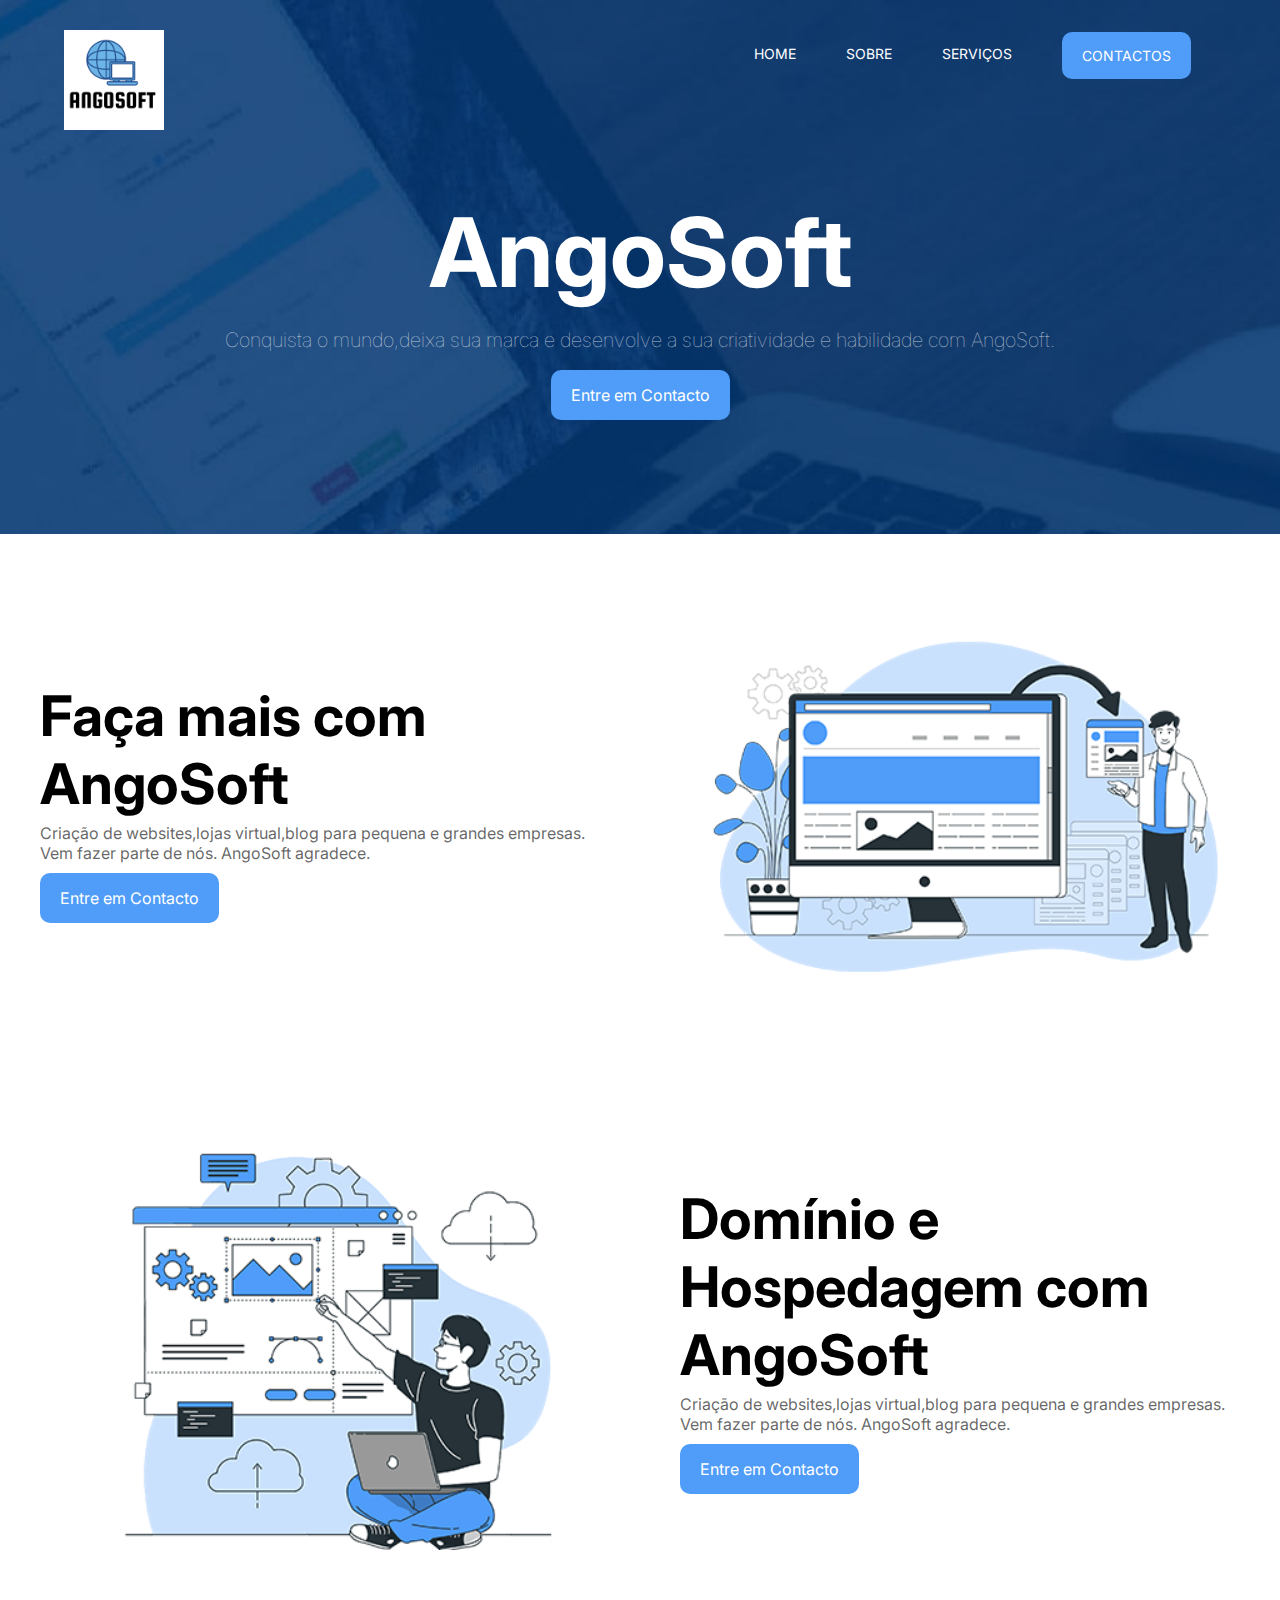
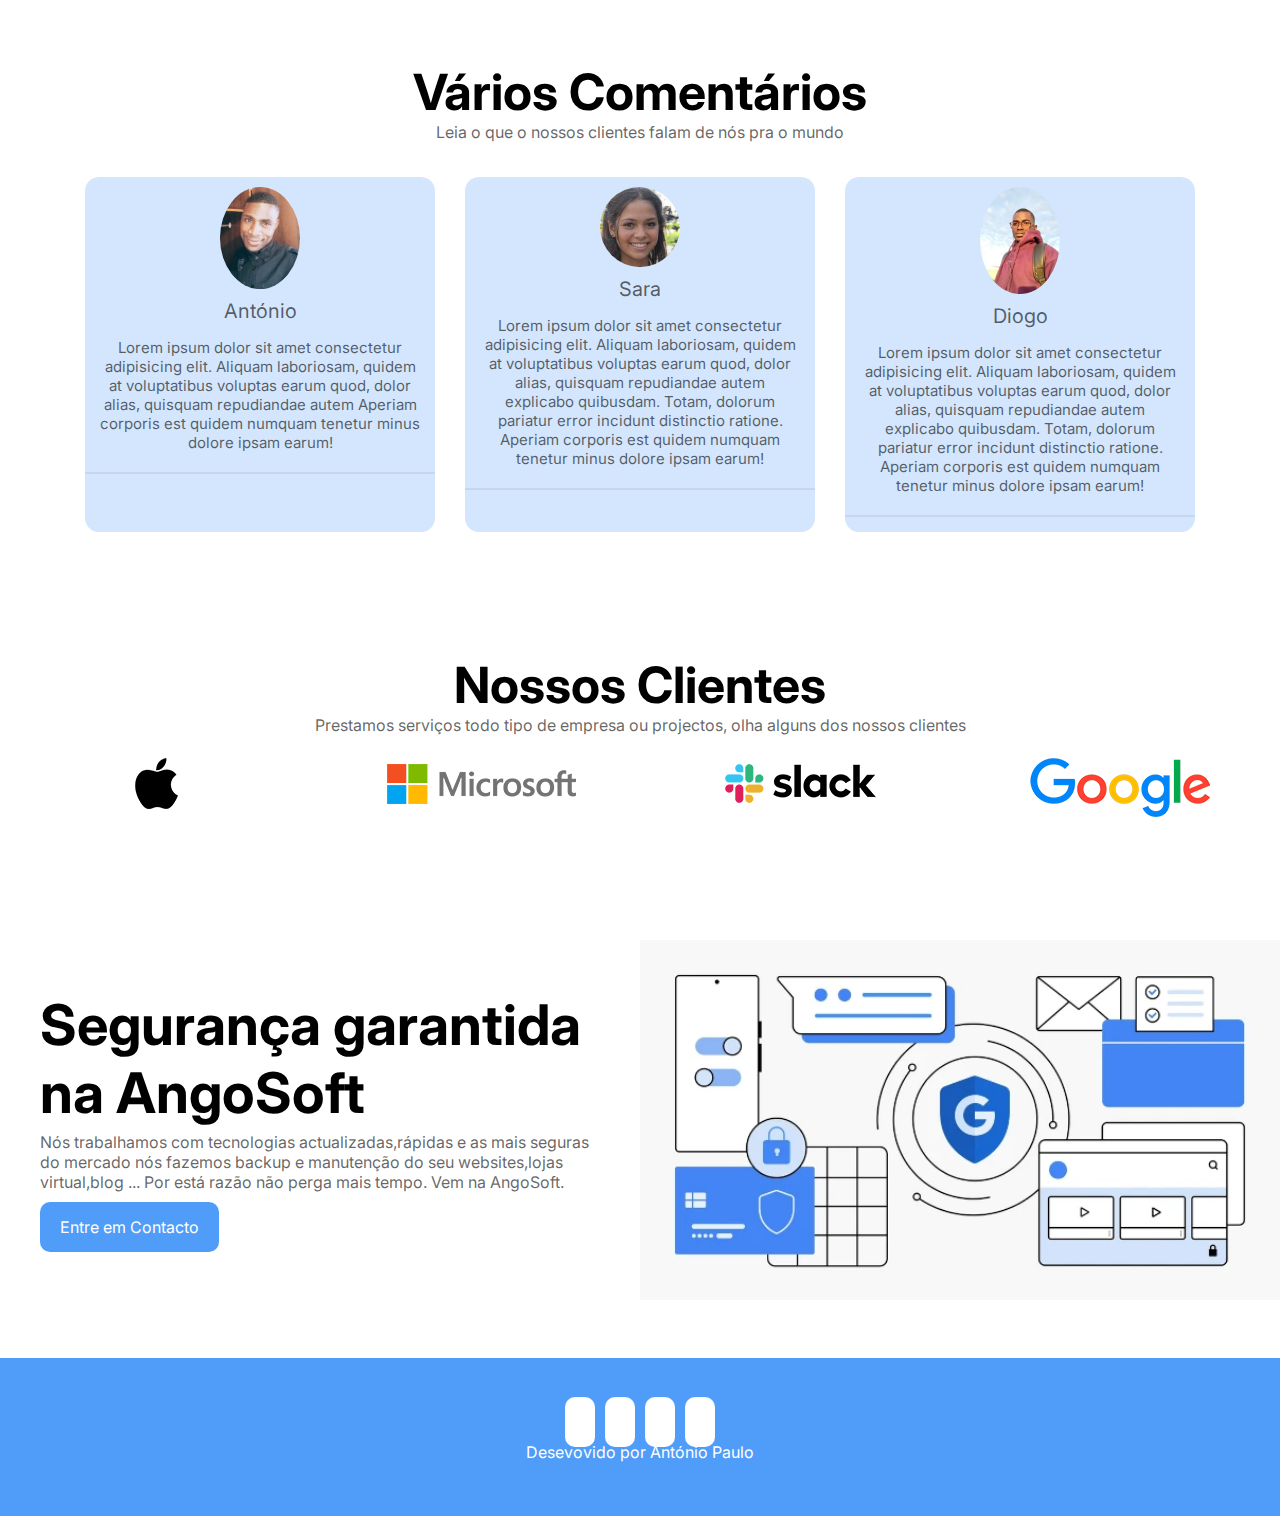
<file: index.html>
<!DOCTYPE html>
<html lang="pt-br">
<head><!--Cabeça da página -->
  <meta charset="UTF-8">
  <meta name="viewport" content="width=device-width, initial-scale=1.0">
  <link rel="stylesheet" href="https://cdnjs.cloudflare.com/ajax/libs/font-awesome/6.4.2/css/all.min.css" integrity="sha512-z3gLpd7yknf1YoNbCzqRKc4qyor8gaKU1qmn+CShxbuBusANI9QpRohGBreCFkKxLhei6S9CQXFEbbKuqLg0DA==" crossorigin="anonymous" referrerpolicy="no-referrer"/>
  <link rel="stylesheet" href="css/estilo.css">
  <title>home | AngoSoft</title>
</head><!--fim Cabeça da página -->
<body><!-- O corpo da página, aqui onde estará o contiudo que usuario terá -->
    <header style="background-image: url(img/background-home.jpg);">
       <div class="contaneir">
        <nav id="menu"> 
         <a href="index.html">
          <img src="img/logopp.png" alt="">
         </a>
          <ul class="ul">
            <a href="index.html">Home</a>
            <a href="sobre.html">Sobre</a>
            <a href="servicos.html">Serviços</a>
            <a class="btn" href="contactos.html">Contactos</a>
            <div class="closeMenu" onclick="closeMenu()">
              <i class="fa fa-times-circle" aria-hidden="true"></i>
            </div>
          </ul>
          <button class="openMenu" onclick="openMenu()">&#9776;</button>  
       </div>
      </nav>
      <section class="banner">
         <div class="banner-text">
          <h1>AngoSoft</h1>
         <p>Conquista o mundo,deixa sua marca e desenvolve a sua criatividade e habilidade com AngoSoft.</p>
         <a href="contactos.html" class="btn animate-btn">Entre em Contacto</a>
         </div>
      </section>
    </header>

  <section class="faca-mais">
    <div class="container"> 
      <div class="faca-mais-text">
       <h3>Faça mais com AngoSoft</h3>
       <p>Criação de websites,lojas virtual,blog para pequena e grandes empresas.
        Vem fazer parte de nós. AngoSoft agradece.
       </p>
       <a href="contactos.html" class="btn animate-btn">Entre em Contacto</a>
      </div>
       <div class="faca-mais-img">
        <img src="img/img-1.png" alt="">
       </div>
    </div>
  </section>

  <section class="faca-mais">
    <div class="container">
      <div class="faca-mais-img">
        <img src="img/img-2.png" alt="">
       </div> 
      <div class="faca-mais-text">
       <h3>Domínio e Hospedagem com AngoSoft</h3>
       <p>Criação de websites,lojas virtual,blog para pequena e grandes empresas.
        Vem fazer parte de nós. AngoSoft agradece.
       </p>
       <a href="contactos.html" class="btn animate-btn">Entre em Contacto</a>
      </div>
    </div>
  </section>

  <section class="depoimento"><!--Partes dos cards -->
        <div class="containner">
          <h3>Vários Comentários</h3>
          <p>Leia o que o nossos clientes falam de nós pra o mundo</p>
          
           <div class="cards">
            <div class="cards-item"> 
             <img src="img/antonio.jpg" alt="comentario1">
              <p class="name-user">António</p>
              <p class="depoimento-user">
              Lorem ipsum dolor sit amet consectetur adipisicing elit.
              Aliquam laboriosam, quidem at voluptatibus voluptas earum quod,
              dolor alias, quisquam repudiandae autem
              Aperiam corporis est quidem numquam tenetur minus dolore ipsam earum!
              </p>
              <div class="estrelas">
                <i class="fa fa-star" aria-hidden="true"></i>
                <i class="fa fa-star" aria-hidden="true"></i>
                <i class="fa fa-star" aria-hidden="true"></i>
                <i class="fa fa-star" aria-hidden="true"></i>
               
              </div>
            </div>
           
            <div class="cards">
              <div class="cards-item"> 
               <img src="img/bonita1.jpg" alt="comentario1">
                <p class="name-user">Sara</p>
                <p class="depoimento-user">
                Lorem ipsum dolor sit amet consectetur adipisicing elit.
                Aliquam laboriosam, quidem at voluptatibus voluptas earum quod,
                dolor alias, quisquam repudiandae autem explicabo quibusdam. Totam,
                dolorum pariatur error incidunt distinctio ratione.
                Aperiam corporis est quidem numquam tenetur minus dolore ipsam earum!
                </p>
                <div class="estrelas">
                  <i class="fa fa-star" aria-hidden="true"></i>
                  <i class="fa fa-star" aria-hidden="true"></i>
                  <i class="fa fa-star" aria-hidden="true"></i>
                  <i class="fa fa-star" aria-hidden="true"></i>
                  <i class="fa fa-star" aria-hidden="true"></i>
                 
                </div>
              </div>
             
               <div class="cards">
                <div class="cards-item"> 
                 <img src="img/Diogo.jpg" alt="comentario1">
                  <p class="name-user">Diogo</p>
                  <p class="depoimento-user">
                  Lorem ipsum dolor sit amet consectetur adipisicing elit.
                  Aliquam laboriosam, quidem at voluptatibus voluptas earum quod,
                  dolor alias, quisquam repudiandae autem explicabo quibusdam. Totam,
                  dolorum pariatur error incidunt distinctio ratione.
                  Aperiam corporis est quidem numquam tenetur minus dolore ipsam earum!
                  </p>
                  <div class="estrelas">
                    <i class="fa fa-star" aria-hidden="true"></i>
                    <i class="fa fa-star" aria-hidden="true"></i>
                    <i class="fa fa-star" aria-hidden="true"></i>
                    <i class="fa fa-star" aria-hidden="true"></i>
                    <i class="fa fa-star" aria-hidden="true"></i>
                    <i class="fa fa-star" aria-hidden="true"></i>
                  </div>
                </div>
           </div>
        </div>
  </section><!-- fim dos cards -->

  <section class="clientes"><!--secção dos clientes -->
    <div class="container">
      <h3>Nossos Clientes</h3>
      <p>Prestamos serviços todo tipo de empresa ou projectos,
      olha alguns dos nossos clientes</p>
      <div class="clien">
         <img src="img/apple.png" alt="">
         <img src="img/microsoft.png" alt="">
         <img src="img/slack.png" alt="">
         <img src="img/google.png" alt="">
      </div>
    </div>
  </section><!-- fim da secção dos clients -->



  <!-- Esta secção tem aver com a segurança  -->
  <section class="faca-mais">
    <div class="container"> 
      <div class="faca-mais-text">
       <h3>Segurança garantida na AngoSoft</h3>
       <p>Nós trabalhamos com tecnologias actualizadas,rápidas e as mais seguras do mercado nós fazemos backup e manutenção do seu websites,lojas virtual,blog ...
        Por está razão não perga mais tempo. Vem na AngoSoft.
       </p>
       <a href="contactos.html" class="btn animate-btn">Entre em Contacto</a>
      </div>
       <div class="faca-mais-img">
        <img src="img/seguraca.webp" alt="">
       </div>
    </div>
  </section>

  <footer class="footer"> <!-- Footer é o rodapé da página -->
    <div class="container"> 
      <div class="link">
        <a href="#"><i class="fa-brands fa-linkedin"></i></i></a>
        <a href="#"><i class="fa-brands fa-github"></i></i></a>
        <a href="#"><i class="fa-brands fa-facebook"></i></i></a>
        <a href="#"><i class="fa-brands fa-square-whatsapp"></i></a>
      </div>
      <p>Desevovido por António Paulo</p>
    </div>
  </footer><!--Fim do rodapé -->
  <script src="js/codigo.js"></script>
</body><!-- Fim do body -->
</html>
</file>
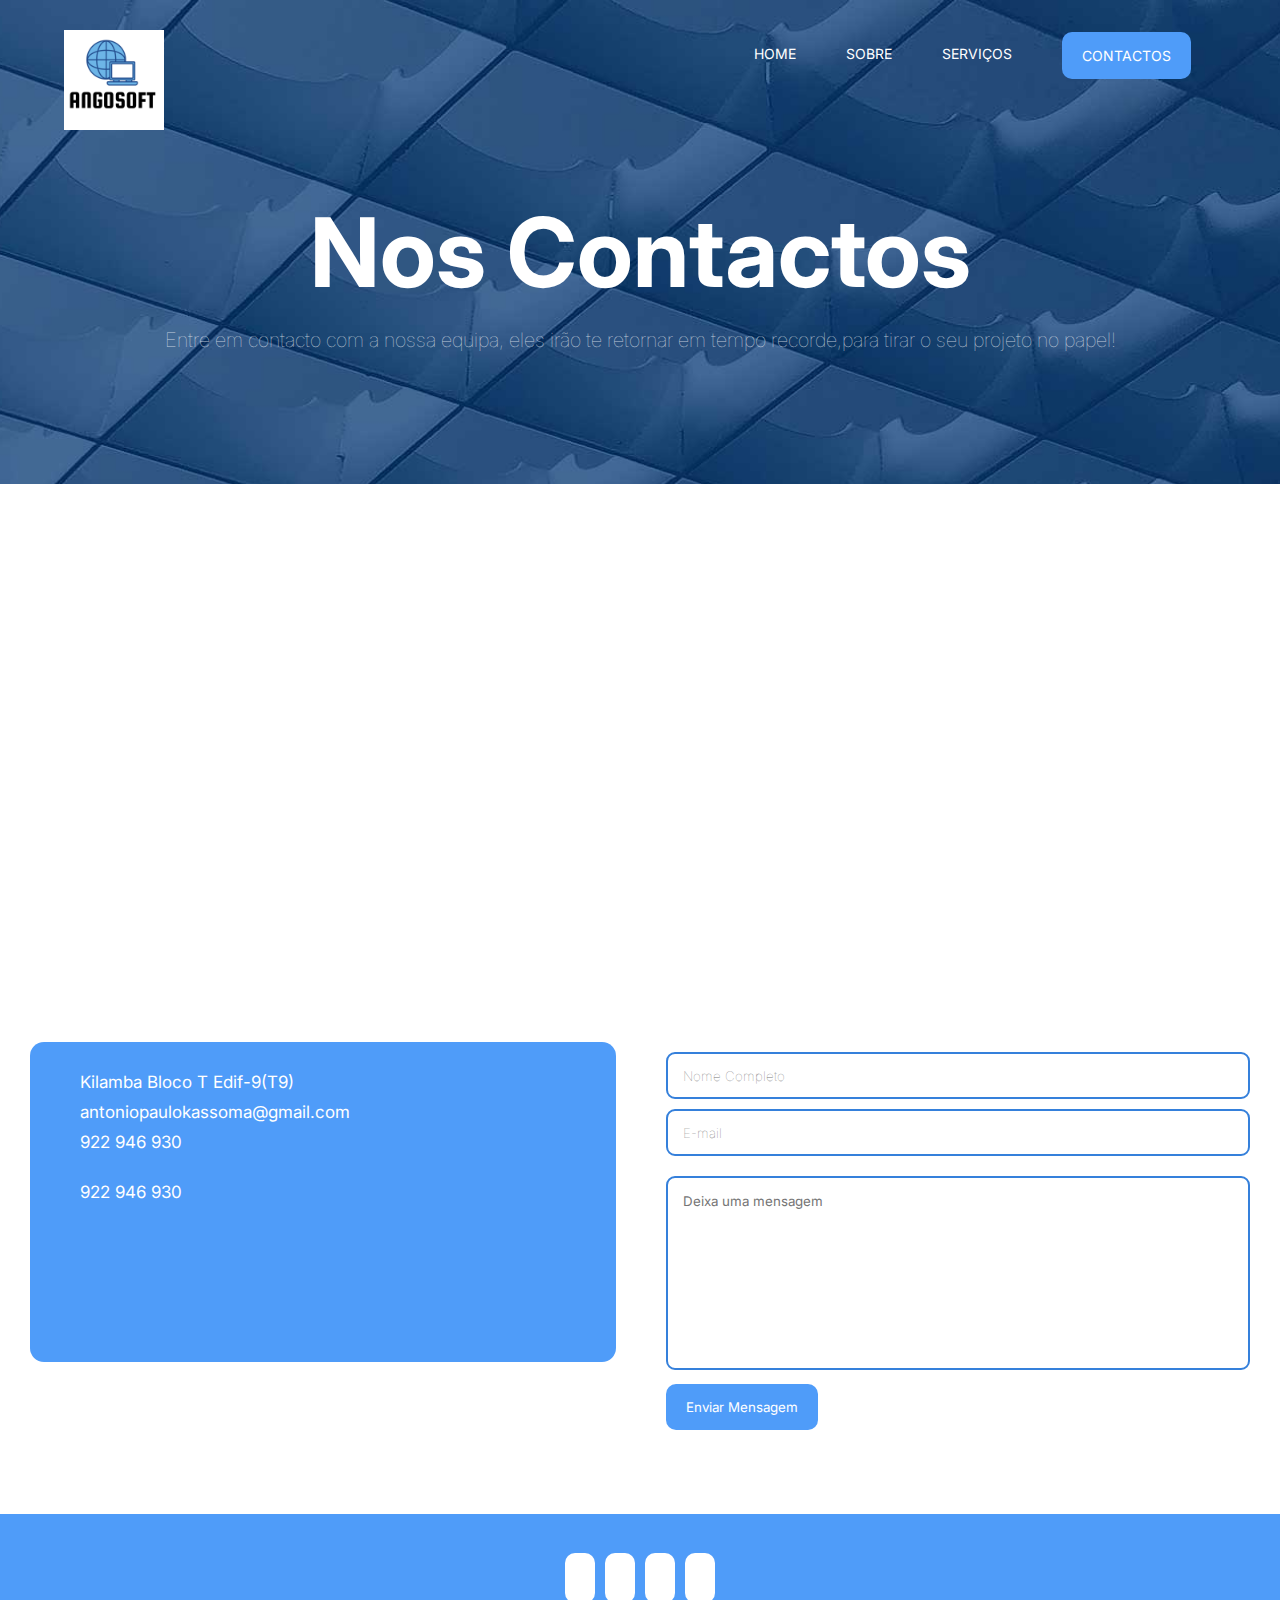
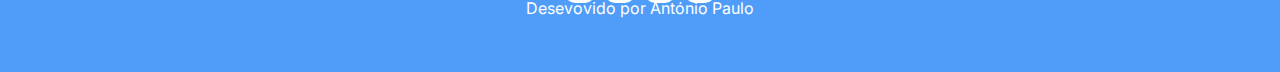
<file: contactos.html>
<!DOCTYPE html>
<html lang="pt-br">
<head>
  <meta charset="UTF-8">
  <meta name="viewport" content="width=device-width, initial-scale=1.0">
  <link rel="stylesheet" href="https://cdnjs.cloudflare.com/ajax/libs/font-awesome/6.4.2/css/all.min.css" integrity="sha512-z3gLpd7yknf1YoNbCzqRKc4qyor8gaKU1qmn+CShxbuBusANI9QpRohGBreCFkKxLhei6S9CQXFEbbKuqLg0DA==" crossorigin="anonymous" referrerpolicy="no-referrer"/>
  <link rel="stylesheet" href="css/estilo.css">
  <title>Contactos | AngoSoft</title>
</head>
<body>
    <header style="background-image: url(img/background-contacto.jpg);">
       <div class="contaneir">
        <nav id="menu"> 
         <a href="index.html">
          <img src="img/logopp.png" alt="">
         </a> 
          <ul class="ul">
            <a href="index.html">Home</a>
            <a href="sobre.html">Sobre</a>
            <a href="servicos.html">Serviços</a>
            <a class="btn" href="contactos.html">Contactos</a>
            <div class="closeMenu" onclick="closeMenu()">
              <i class="fa fa-times-circle" aria-hidden="true"></i>
            </div>
          </ul>
          <button class="openMenu" onclick="openMenu()">&#9776;</button>  
       </div>
      </nav>
      <section class="banner">
         <div class="banner-text">
          <h1>Nos Contactos</h1>
          <p>Entre em contacto com a nossa equipa, eles irão te retornar em tempo recorde,para tirar o seu projeto no papel!</p>
         </div>
      </section>
    </header>

     <section class="contacto">
        <div class="container">
         <div class="mapa">
          <iframe src="https://www.google.com/maps/embed?pb=!1m18!1m12!1m3!1d15762.664785863295!2d13.239113955419919!3d-9.002830599999994!2m3!1f0!2f0!3f0!3m2!1i1024!2i768!4f13.1!3m3!1m2!1s0x1a521f94638fa0cf%3A0xf88aeede1e165720!2sGEP%20Restaurante%20Grill!5e0!3m2!1spt-PT!2sao!4v1695407976770!5m2!1spt-PT!2sao" width="100%" height="450" style="border:0;" allowfullscreen="" loading="lazy" referrerpolicy="no-referrer-when-downgrade"></iframe>
        </div>
        <div class="contacto-inf">
          <div class="lado-direito">
            <div>
              <i class="fa fa-map-marker" aria-hidden="true"></i>
              <p>Kilamba Bloco T Edif-9(T9)</p>
            </div>
            <div>
              <i class="fa fa-envelope" aria-hidden="true"></i>
              <p>antoniopaulokassoma@gmail.com</p>
            </div>
         
          <div>
            <i class="fa fa-phone" aria-hidden="true"></i>
            <p>922 946 930</p>
          </div><br>
          <div>
            <i class="fa fa-phone" aria-hidden="true"></i>
            <p>922 946 930</p>
          </div>
        </div>

          <div class="logo-esquerdo">
            <form action="">
               <input type="text" placeholder="Nome Completo" required>
               <input type="email" placeholder="E-mail" required><br>
               <textarea cols="30" rows="10" required placeholder="Deixa uma mensagem"></textarea>
               <button class="btn">Enviar Mensagem</button>
            </form>
          </div>

        </div>
        </div>
     </section>
 
  <footer class="footer">
    <div class="container"> 
      <div class="link">
        <a href="#"><i class="fa-brands fa-linkedin"></i></i></a>
        <a href="#"><i class="fa-brands fa-github"></i></i></a>
        <a href="#"><i class="fa-brands fa-facebook"></i></i></a>
        <a href="#"><i class="fa-brands fa-square-whatsapp"></i></a> 
      </div>
      <p>Desevovido por António Paulo</p>
    </div>
  </footer>
  <script src="js/codigo.js"></script>
</body>
</html>
</file>
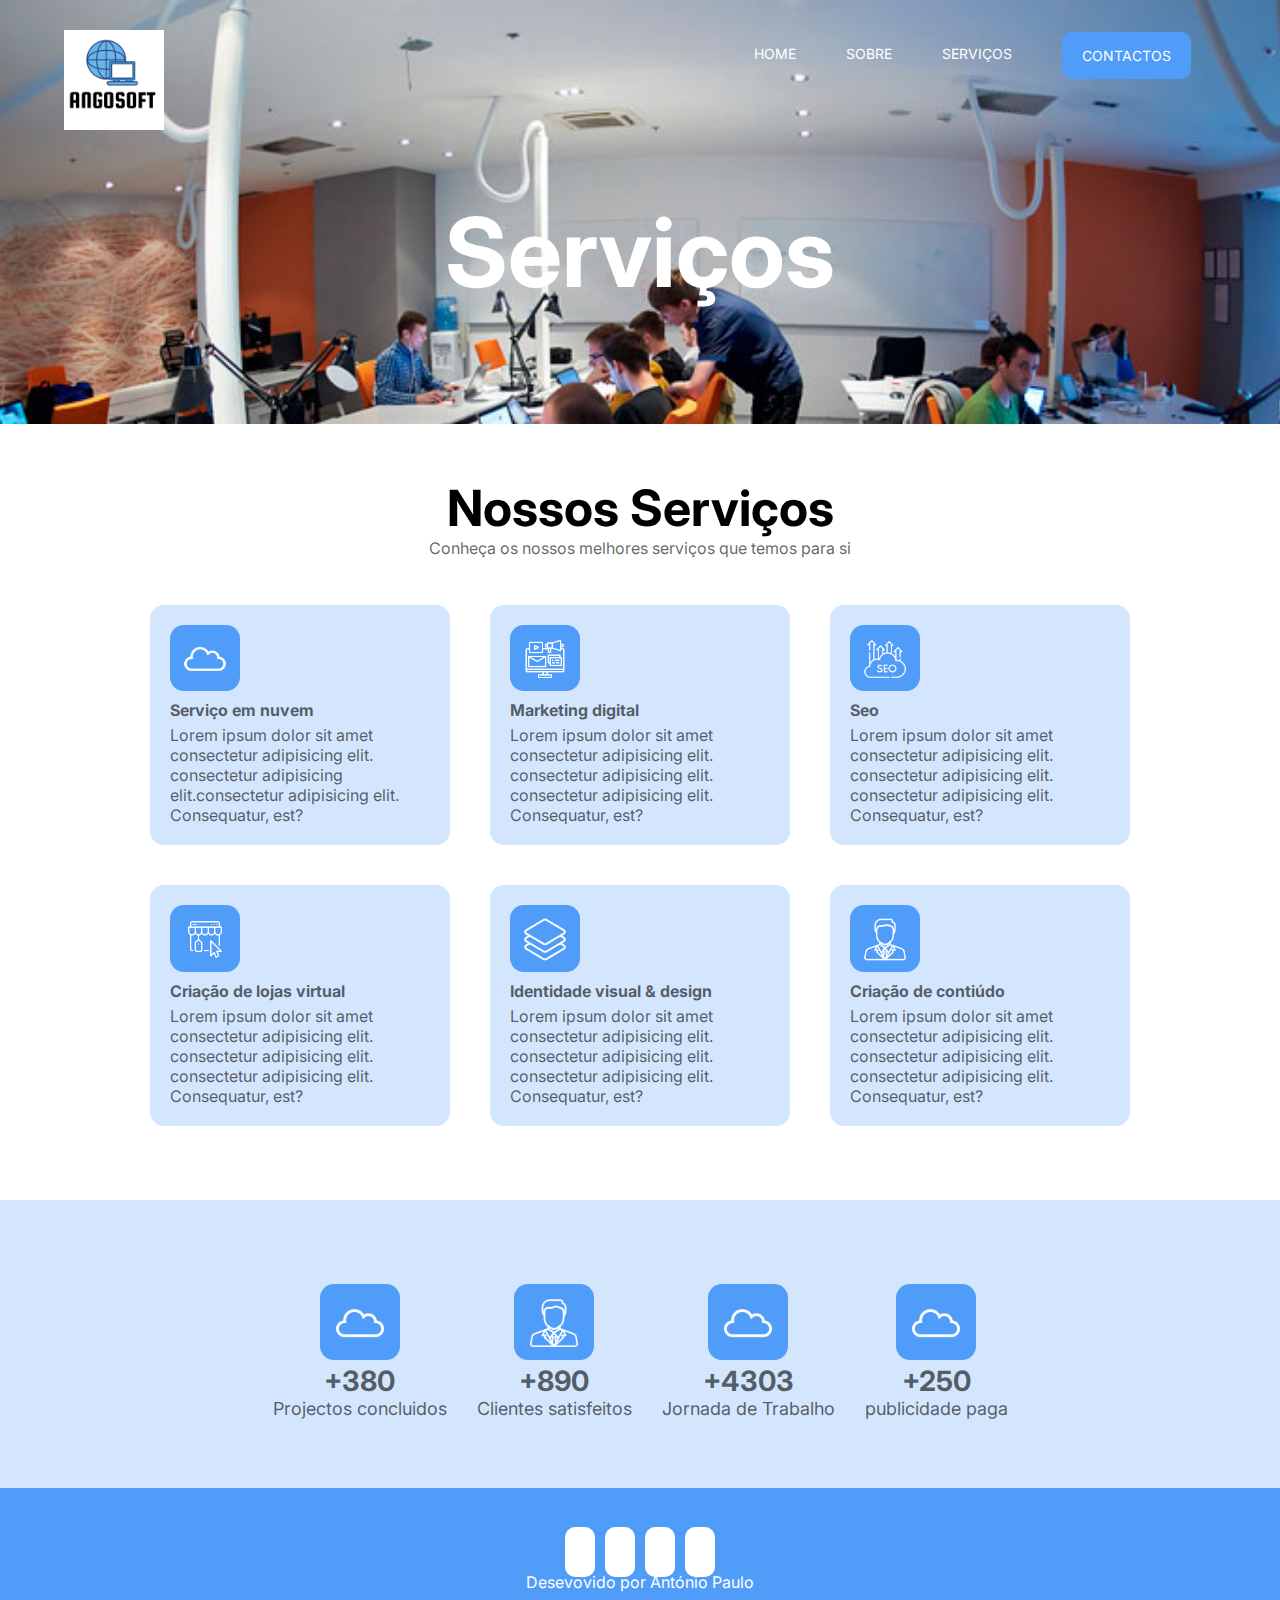
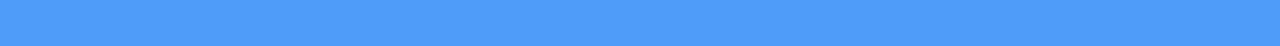
<file: servicos.html>
<!DOCTYPE html>
<html lang="pt-br">
<head>
  <meta charset="UTF-8">
  <meta name="viewport" content="width=device-width, initial-scale=1.0">
  <link rel="stylesheet" href="https://cdnjs.cloudflare.com/ajax/libs/font-awesome/6.4.2/css/all.min.css" integrity="sha512-z3gLpd7yknf1YoNbCzqRKc4qyor8gaKU1qmn+CShxbuBusANI9QpRohGBreCFkKxLhei6S9CQXFEbbKuqLg0DA==" crossorigin="anonymous" referrerpolicy="no-referrer"/>
  <link rel="stylesheet" href="css/estilo.css">
  <title>Servoços | AngoSoft</title>
</head>
<body>
    <header style="background-image: url(img/Fundo-c.jpg);">
       <div class="contaneir">
        <nav id="menu"> 
         <a href="index.html">
          <img src="img/logopp.png" alt="">
         </a> 
          <ul class="ul">
            <a href="index.html">Home</a>
            <a href="sobre.html">Sobre</a>
            <a href="servicos.html">Serviços</a>
            <a class="btn" href="contactos.html">Contactos</a>
            <div class="closeMenu" onclick="closeMenu()">
              <i class="fa fa-times-circle" aria-hidden="true"></i>
            </div>
          </ul>
          <button class="openMenu" onclick="openMenu()">&#9776;</button>  
       </div>
      </nav>
      <section class="banner">
         <div class="banner-text">
          <h1>Serviços</h1>
         </div>
      </section>
    </header>

  <section class="servicos">
     <div class="container">
      <h3>Nossos Serviços</h3>
      <p>Conheça os nossos melhores serviços que temos para si</p>


     <div class="rows-cards">
     <div class="row-card-item">
        <img src="img/cloud.png" alt="">
        <p class="nome-servicos"><strong>Serviço em nuvem</strong></p>
        <p class="descricao-servicos">
          <p>Lorem ipsum dolor sit amet
             consectetur adipisicing elit.
             consectetur adipisicing elit.consectetur adipisicing elit.
             Consequatur, est?</p>
        </p>
      </div>


      <div class="row-card-item">
        <img src="img/digital-marketing.png" alt="">
        <p class="nome-servicos"><strong>Marketing digital</strong></p>
        <p class="descricao-servicos">
          <p>Lorem ipsum dolor sit amet
             consectetur adipisicing elit.
             consectetur adipisicing elit.
             consectetur adipisicing elit.
             Consequatur, est?</p>
        </p>
      </div>

      <div class="row-card-item">
        <img src="img/seo.png" alt="">
        <p class="nome-servicos"><strong>Seo</strong></p>
        <p class="descricao-servicos">
          <p>Lorem ipsum dolor sit amet
             consectetur adipisicing elit.
             consectetur adipisicing elit.
             consectetur adipisicing elit.
             Consequatur, est?</p>
        </p>
      </div>

      <div class="row-card-item">
        <img src="img/virtual_store.png" alt="">
        <p class="nome-servicos"><strong>Criação de lojas virtual</strong></p>
        <p class="descricao-servicos">
          <p>Lorem ipsum dolor sit amet
             consectetur adipisicing elit.
             consectetur adipisicing elit.
             consectetur adipisicing elit.
             Consequatur, est?</p>
        </p>
      </div>

      <div class="row-card-item">
        <img src="img/layer.png" alt="">
        <p class="nome-servicos"><strong>Identidade visual & design </strong></p>
        <p class="descricao-servicos">
          <p>Lorem ipsum dolor sit amet
             consectetur adipisicing elit.
             consectetur adipisicing elit.
             consectetur adipisicing elit.
             Consequatur, est?</p>
        </p>
      </div>

      <div class="row-card-item">
        <img src="img/manager.png" alt="">
        <p class="nome-servicos"><strong>Criação de contiúdo</strong></p>
        <p class="descricao-servicos">
          <p>Lorem ipsum dolor sit amet
             consectetur adipisicing elit.
             consectetur adipisicing elit.
             consectetur adipisicing elit.
             Consequatur, est?</p>
        </p>
      </div>
    </div>
    </div>
  </section>
  <section class="dados">
    <div class="container"> 
      <div class="dados-itens">
        <img src="img/cloud.png" alt="">
          <p>
            <strong>+380</strong><br>
            Projectos concluidos
          </p>

      </div>
      <div class="dados-itens">
        <img src="img/manager.png" alt="">
          <p>
            <strong>+890</strong><br>
            Clientes satisfeitos
          </p>

      </div>

      <div class="dados-itens">
        <img src="img/cloud.png" alt="">
          <p>
            <strong>+4303</strong><br>
            Jornada de Trabalho
          </p>

      </div>

      <div class="dados-itens">
        <img src="img/cloud.png" alt="">
          <p>
            <strong>+250</strong><br>
            publicidade paga
          </p>

      </div>


    </div>
  </section>
  <footer class="footer">
    <div class="container"> 
      <div class="link">
        <a href="#"><i class="fa-brands fa-linkedin"></i></i></a>
        <a href="#"><i class="fa-brands fa-github"></i></i></a>
        <a href="#"><i class="fa-brands fa-facebook"></i></i></a>
        <a href="#"><i class="fa-brands fa-square-whatsapp"></i></a>    
      </div>
      <p>Desevovido por António Paulo</p>
    </div>
  </footer>
  <script src="js/codigo.js"></script>
</body>
</html>
</file>
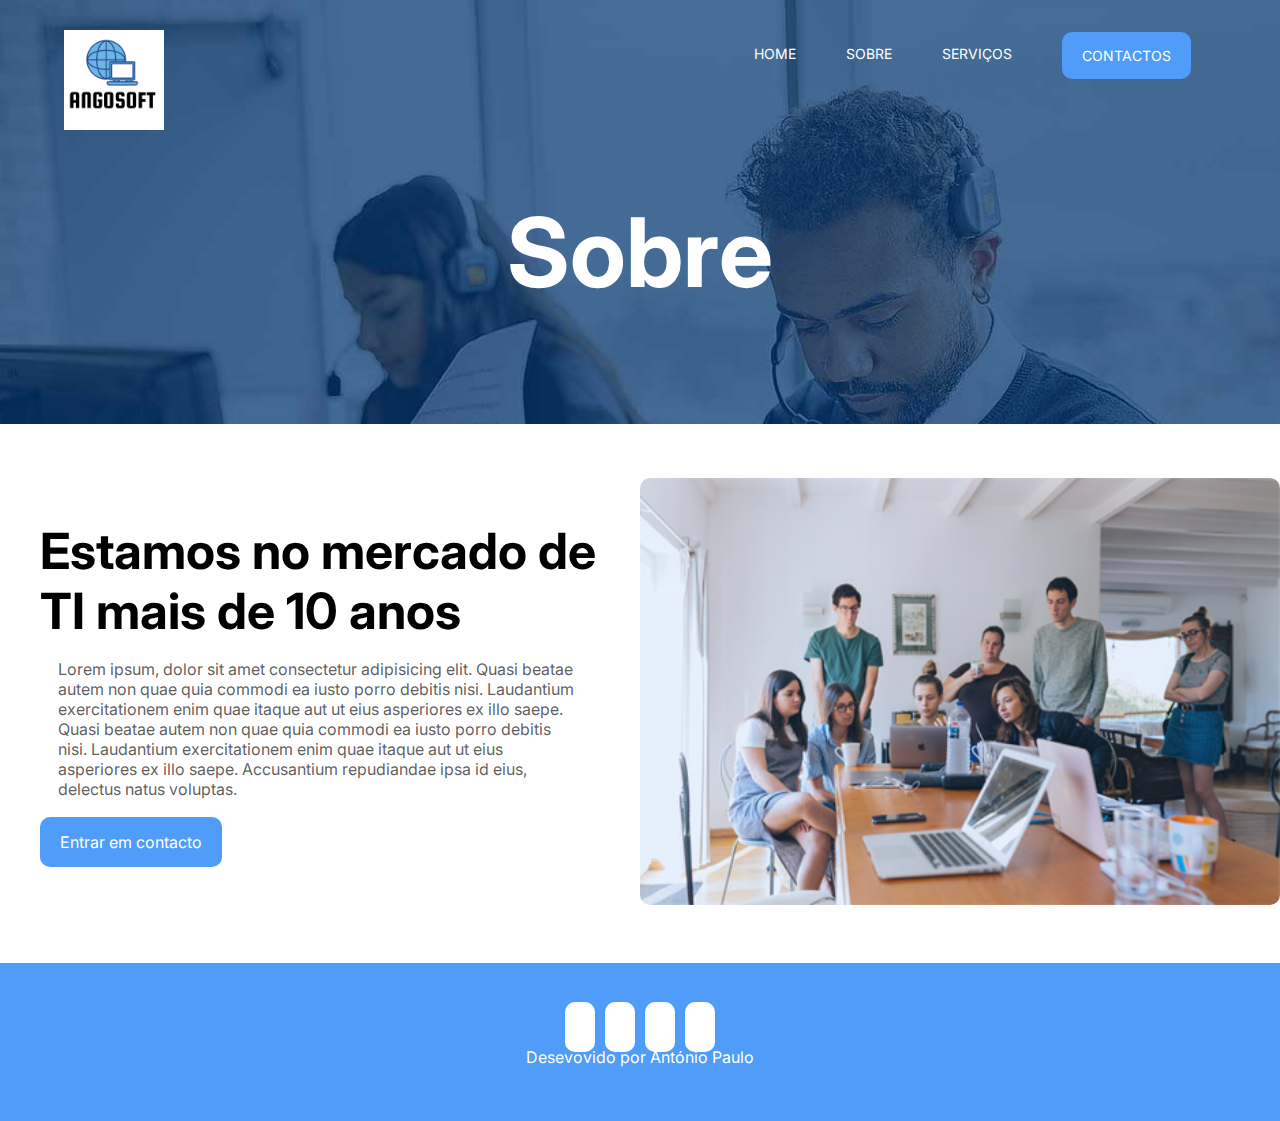
<file: sobre.html>
<!DOCTYPE html>
<html lang="pt-br">
<head>
  <meta charset="UTF-8">
  <meta name="viewport" content="width=device-width, initial-scale=1.0">
  <link rel="stylesheet" href="https://cdnjs.cloudflare.com/ajax/libs/font-awesome/6.4.2/css/all.min.css" integrity="sha512-z3gLpd7yknf1YoNbCzqRKc4qyor8gaKU1qmn+CShxbuBusANI9QpRohGBreCFkKxLhei6S9CQXFEbbKuqLg0DA==" crossorigin="anonymous" referrerpolicy="no-referrer"/>
  <link rel="stylesheet" href="css/estilo.css">
  <title>Sobre | AngoSoft</title>
</head>
<body>
    <header style="background-image: url(img/background-sobre1.jpg);">
       <div class="contaneir">
        <nav id="menu"> 
         <a href="index.html">
          <img src="img/logopp.png" alt="">
         </a> 
          <ul class="ul">
            <a href="index.html">Home</a>
            <a href="sobre.html">Sobre</a>
            <a href="servicos.html">Serviços</a>
            <a class="btn" href="contactos.html">Contactos</a>
            <div class="closeMenu" onclick="closeMenu()">
              <i class="fa fa-times-circle" aria-hidden="true"></i>
            </div>
          </ul>
          <button class="openMenu" onclick="openMenu()">&#9776;</button>  
       </div>
      </nav>
      <section class="banner">
         <div class="banner-text">
          <h1>Sobre</h1>
         </div>
      </section>
    </header>

  <section class="sobre">
      <div class="container">
        <div class="sobre-text">
          <h3>Estamos no mercado de TI mais de 10 anos</h3>
           <p>Lorem ipsum, dolor sit amet consectetur adipisicing elit.
            Quasi beatae autem non quae quia commodi ea iusto porro debitis nisi.
            Laudantium exercitationem enim quae
            itaque aut ut eius asperiores ex illo saepe.
            Quasi beatae autem non quae quia commodi ea iusto porro debitis nisi.
            Laudantium exercitationem enim quae
            itaque aut ut eius asperiores ex illo saepe.
            Accusantium repudiandae ipsa id eius, delectus natus voluptas.</p>
          <a href="contacto.html" class="btn animate-btn">Entrar em contacto</a>
        </div>
        <div class="sobre-img">
           <img src="img/sobre.jpg" alt="sobre">
        </div>

      </div>
  </section>

  <footer class="footer">
    <div class="container"> 
      <div class="link">
        <a href="#"><i class="fa-brands fa-linkedin"></i></i></a>
        <a href="#"><i class="fa-brands fa-github"></i></i></a>
        <a href="#"><i class="fa-brands fa-facebook"></i></i></a>
        <a href="#"><i class="fa-brands fa-square-whatsapp"></i></a>
     
      </div>
      <p>Desevovido por António Paulo</p>
    </div>
  </footer>
  <script src="js/codigo.js"></script>
</body>
</html>
</file>
<file: css/estilo.css>
@import url('https://fonts.googleapis.com/css2?family=Inter:wght@300;400;500;600;700&family=Poppins:ital,wght@0,500;0,600;1,500&family=Roboto:ital,wght@0,500;0,700;1,300;1,400&display=swap');
*{
  margin: 0;
  padding: 0;
  box-sizing: border-box;
  text-decoration: none;
  font-family: 'Inter', sans-serif;
}
bady{
  background: #f1f6fc31;
}
section,
footer{
  padding: 54px 0;

}
h3{
  font-size: 50px;

}
p{
  color: #0000009c;
}
.contaneir{
  max-width:1400px;
  margin: 0 auto;
  padding: 0 5%;
}
.btn{
background:#4f9cf9;
color: white;
padding: 15px 20px ;
border-radius: 10px;
cursor: pointer;
display: inline-block;
transition: all 0.3s ease;
}
.btn:hover{
  background:#3580db;
}

header{
  background-position:center;
  background-size: cover;
  background-attachment: fixed;
 
}

nav{
  display: flex;
  height: 80px;
  text-align: center;
  justify-content:space-between;
  padding-top: 30px;
}
nav ul{
  display: flex;
  align-items:center;
}
nav ul a{
  color: white;
  margin: 0 25px;
  text-transform: uppercase;
  font-size: 14px;
  display: block;
}
nav ul a:not(.btn):after{
 content:"";
 background:#3580db;
 height: 3px;
 width:0%;
 margin: 0 auto;
 display:block;
 transition: 0.3s;

}
a img{
  width: 100px;
}
.btn.animate-btn{
  animation: animate-outline 1s ease-out infinite;
}
nav ul a:hover::after{
width: 100%;
}

/*Menu mobile*/
nav .openMenu{
  background: none;
  border: none;
  font-size: 30px;
  font-weight:bold;
  color: #fff;
  cursor: pointer;
  display: none;
}
 nav .closeMenu{
  color:#fff;
  cursor:pointer;
  font-size:33px;
  font-weight:bold;
  background:none;
  border:none;
  display: none;
}

@keyframes animate-outline{
  from{
    outline:0px solid #4f9bf98a;
  }
  to{
    outline: 15px solid #4f9bf900;
  }
}
.banner{
  display: flex;
  justify-content: center;
}

.banner .banner-text{
  margin: 60px;
  text-align:center;
  padding: 0 90px;
}
.banner .banner-text h1{
  font-size: 96px;
  color: white;
}
.banner .banner-text p{
  color: #ffffffb7;
  font-size: 20px;
  font-weight: lighter;
  margin: 18px 0;
}
/* faca mais */
.faca-mais .container{
  display: flex;
  align-items: center;
}
.faca-mais .faca-mais-text{
  width: 50%;
  padding: 0 40px;
}
.faca-mais .faca-mais-text h3{
  font-size: 56px;
}
.faca-mais .faca-mais-text p{
  margin: 5px 0 10px 0;
}
.faca-mais .faca-mais-img{
  width: 50%;
}
.faca-mais .faca-mais-img img{
  width: 100%;
}

.depoimento h3{
  text-align: center;
}
.depoimento p{
  margin-bottom: 20px;
  text-align: center;
}
.cards{
  display: flex;
  justify-content: center;
  flex-wrap: wrap;
}
.depoimento .cards-item{
  background: #d3e6fd;
  margin: 15px;
  border-radius: 14px;
  text-align: center;
  width: 350px;
  transition: 0.3s;
}
.depoimento .cards-item img{
  border-radius: 100%;
  margin: 10px auto;
  display: block;
  width: 80px;
}
.depoimento .cards-item .name-user{
  font-weight: 600px;
  font-size: 20px;
  margin-bottom: 15px;
  transition: 0.3s;
}

.depoimento .cards-item .depoimento-user{
  font-size: 15px;
  padding: 0 15px;
  transition: 0.3s;
}
.depoimento .cards-item .estrelas{
  margin: 15px 0;
  border-top:2px solid #71767a23;
}
.depoimento .cards-item .estrelas i{
  color: #4f9cf9;
  font-size: 20px;
 margin-top: 15px;
 transition: 0.3s;
}
.depoimento .cards-item:hover{
  background: #4f9cf9;
  margin-top: -5px;
}
.depoimento .cards-item:hover .name-user,
.depoimento .cards-item:hover .depoimento-user,
.depoimento .cards-item:hover .estrelas i{
  color: white;
}
/* Nota seção de comentários*/
.clientes h3,
.clientes p{
  text-align: center;
}

.clientes .container div{
  display:flex;
  align-items:center;
  justify-content: space-around;
}

.footer{
  background: #4f9cf9;
  text-align: center;



}
.footer a{
  padding:5px;
}

.footer i{
  color:#4f9cf9;
  background: white;
  padding: 15px;
  margin-top:0;
  border-radius:10px;
 
}
.footer p{
  margin-top: 10px;
  color: white;
}
/* Aqui estão os comandos página sobre */
.sobre .container{
  display: flex;
  align-items: center;
  justify-content: space-between;

}
.sobre .sobre-text{
  width: 50%;
  padding:40px;
}
.sobre .sobre-text p{
  margin: 18px;
  color: #000000a6;
}
.sobre .sobre-img{
  width: 50%;
}

.sobre .sobre-img img{
  width: 100%;
  border-radius:10px;
}

/*página do servinços*/
.servicos h3{
  text-align: center;
}
.servicos .container > p{
  text-align: center;
}
.servicos .rows-cards{
  display: flex;
  justify-content: center;
  margin-top: 20pt;
  flex-wrap: wrap;
}
.servicos .row-card-item{
  background-color:#d3e6fd;
  width: 300px;
  padding: 20px;
  border-radius: 14px;
  margin: 20px;
  transition: 0.3s;
}
.servicos .row-card-item:hover{
  background:#4f9cf9;
}
.servicos .row-card-item:hover p{
  color: #fff;
}
.servicos .row-card-item img{
  background: #4f9cf9;
  border-radius: 14px;
  width: 70px;
  padding: 9px;
}
.servicos .row-card-item  p.nome-servicos{
  margin: 5px 0;
  transition: 0.3s;
}
.servicos .row-card-item p.descricao-servicos{
  transition: 0.3s;
}

.dados{
  background: #d3e6fd;
}
.dados .container{
  display: flex;
  justify-content: center;
  flex-wrap: wrap;
}
.dados .dados-itens{
  text-align: center;
  margin: 15px;
 
} 
.dados .dados-itens img{
  background-color:#4f9cf9;
  border-radius: 14px;
  padding: 10px;
  margin-top: 15px;
  width: 80px;
}
.dados .dados-itens p{
  font-size: 18px;
}
.dados .dados-itens p strong{
  font-size: 28px;
}

/* contactos*/
.contacto-inf{
 display: flex;
 justify-content: space-between;
 margin:30px;
 margin-top: 50px;
}
.contacto-inf .lado-direito{
  width: 50%;
  padding: 30px;
  background-color: #4f9cf9;
  border-radius: 14px;
  margin-right: 50px;
  height:320px;
}
.contacto-inf .lado-direito div{
   display: flex;
   align-items: center;
   margin-bottom: 10px;
}
.contacto-inf .lado-direito div i{
  font-size: 25px;
  margin-right: 20px;
  color: #fff;
}
.contacto-inf .lado-direito p{
  font-size: 17px;
  color: #fff;
}
.contacto-inf .logo-esquerdo{
  width: 50%;
}
.contacto-inf .logo-esquerdo input{
  display: flex;
  width: 100%;
  margin-top: 10px;
  height: 47px;
  padding: 15px;
  border-radius: 9px;
  transition: 0.3s;
  border: 2px solid #3580db;
  color:#fff;
  font-weight: lighter;
}
.contacto-inf .logo-esquerdo input:focus,
.contacto-inf .logo-esquerdo textarea:focus{
  border-color: #4f9cf9;

}
.contacto-inf .logo-esquerdo textarea{
  border: 2px solid #3580db;
  margin-bottom: 10px;
  border-radius:9px;
  padding: 15px;
  color: #212121;
  width: 100%;
  transition: 0.3s;
  resize: none;
}
.contacto-inf .logo-esquerdo button{
  border: none;
}

/* parte responsiva do página */

@media(max-width:819px){

  nav .ul{
    position: fixed;
    background:#184b88  ;
    left: 0;
    top: 0;
    width: 100%;
    align-items: center;
    justify-content: center;
    flex-direction: column;
    height: 100%;
    clip-path: circle(0% at 100% 0);
    transition: 0.7s;
  }
  .ul.open{
    clip-path: circle(141.4% at 100% 0);
  }
   .ul a{
    margin: 38px 0;
    font-size: 38px;
    font-weight: bold;
   }
  nav .openMenu{
    display: block
  }
  nav .closeMenu{
    display: block;
    position: absolute;
    top:36px;
    right:25px;
  }
  /*página home resposiva*/

  .clientes .container .clien{
    flex-direction: column;
  }
.faca-mais .faca-mais-text{
  margin-top: 10px;
  padding: 0 10px;
  order: 1;
}
.faca-mais .container{
  flex-direction: column-reverse;
}
.faca-mais .faca-mais-text h3{
  font-size: 48px;
}
.faca-mais .faca-mais-text,
.faca-mais .faca-mais-img{
  width: 100%;
}
/* banner */
.banner .banner-text{
  padding: 0;
  margin: 80px;
}
.banner .banner-text h1{
  font-size: 80px;
}
.banner .banner-text p{
  font-size: 15px;
}
.depoimento .cards-item{
  width: 100%;
}






/*sobre */
.sobre .container{
  flex-direction: column-reverse;
}
.sobre .sobre-img,
.sobre .sobre-text{
  width: 100%;
}
.sobre .sobre-text{
  margin-top: 40px;
}
/*pagina conatactos*/
.contacto .contacto-inf{
  flex-direction: column-reverse;

}
.contacto-inf .lado-direito,
.contacto-inf .logo-esquerdo{
  width: 100%;
}
.contacto-inf .logo-esquerdo{
  margin-bottom: 30px;

}
}

@media(max-width:489px){
  .banner .banner-text h1{
     font-size: 50px;
  }
  .faca-mais .faca-mais-text h3{
    font-size: 40px;
  }
}
</file>
